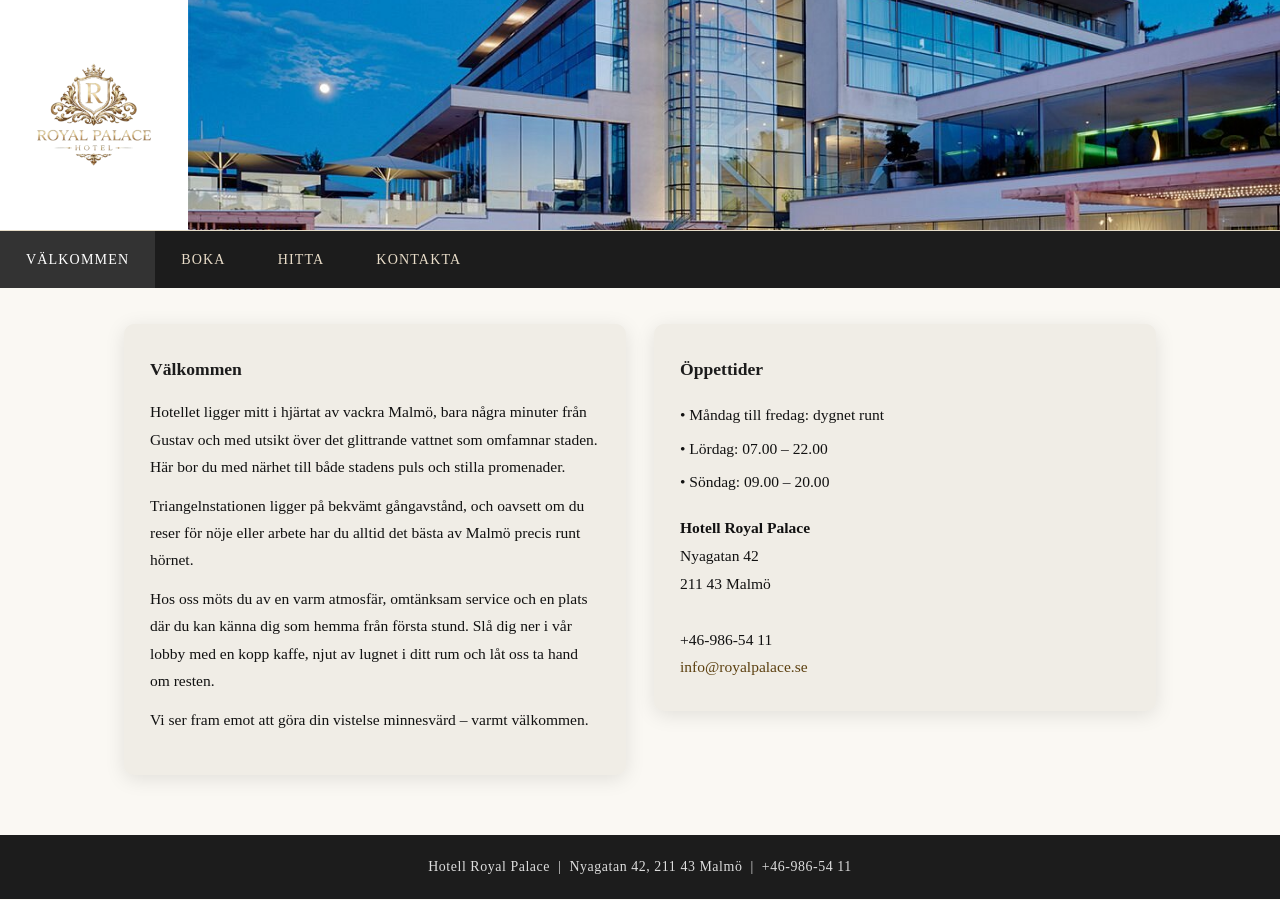
<file: index.html>
<!DOCTYPE html>
<html lang="sv">
<head>
  <meta charset="UTF-8">
  <meta name="viewport" content="width=device-width, initial-scale=1.0">
  <meta name="description" content="Välkommen till Royal Palace Hotel i Malmö. Centralt beläget nära Triangeln med lyxiga rum och förstklassig service.">
  <title>Välkommen – Royal Palace Hotel</title>
  <link rel="stylesheet" href="style.css">
  <script src="menu.js" defer></script>
</head>
<body>

  <header>
    <div class="header-inner">
      <div class="logo-area">
        <img src="loga.webp" alt="Royal Palace Hotel logotyp">
      </div>
      <img class="hero-img" src="hotel.webp" alt="Royal Palace Hotel exteriör">
    </div>
  </header>

  <nav>
    <div class="nav-inner">
      <span class="nav-current">Välkommen</span>
      <button class="hamburger" aria-label="Oppna meny" onclick="toggleMenu()">
        <span></span>
        <span></span>
        <span></span>
      </button>
    </div>
    <ul class="nav-links" id="nav-links">
      <li><a href="index.html" class="active">Välkommen</a></li>
      <li><a href="boka.html">Boka</a></li>
      <li><a href="hitta.html">Hitta</a></li>
      <li><a href="kontakta.html">Kontakta</a></li>
    </ul>
  </nav>

  <main>
    <div class="two-col">
      <div class="card">
        <h1>Välkommen</h1>
        <p>
          Hotellet ligger mitt i hjärtat av vackra Malmö, bara några minuter från Gustav
          och med utsikt över det glittrande vattnet som omfamnar staden. Här bor du
          med närhet till både stadens puls och stilla promenader.
        </p>
        <p>
          Triangelnstationen ligger på bekvämt gångavstånd, och oavsett om du reser
          för nöje eller arbete har du alltid det bästa av Malmö precis runt hörnet.
        </p>
        <p>
          Hos oss möts du av en varm atmosfär, omtänksam service och en plats där du
          kan känna dig som hemma från första stund. Slå dig ner i vår lobby med en
          kopp kaffe, njut av lugnet i ditt rum och låt oss ta hand om resten.
        </p>
        <p>Vi ser fram emot att göra din vistelse minnesvärd – varmt välkommen.</p>
      </div>

      <div class="card">
        <h2>Öppettider</h2>
        <ul class="info-list">
          <li>• Måndag till fredag: dygnet runt</li>
          <li>• Lördag: 07.00 – 22.00</li>
          <li>• Söndag: 09.00 – 20.00</li>
        </ul>
        <address>
          <strong>Hotell Royal Palace</strong><br>
          Nyagatan 42<br>
          211 43 Malmö<br><br>
          +46-986-54 11<br>
          <a href="mailto:info@royalpalace.se">info@royalpalace.se</a>
        </address>
      </div>
    </div>
  </main>

  <footer>
    <address>Hotell Royal Palace &nbsp;|&nbsp; Nyagatan 42, 211 43 Malmö &nbsp;|&nbsp; +46-986-54 11</address>
  </footer>

</body>
</html>
</file>
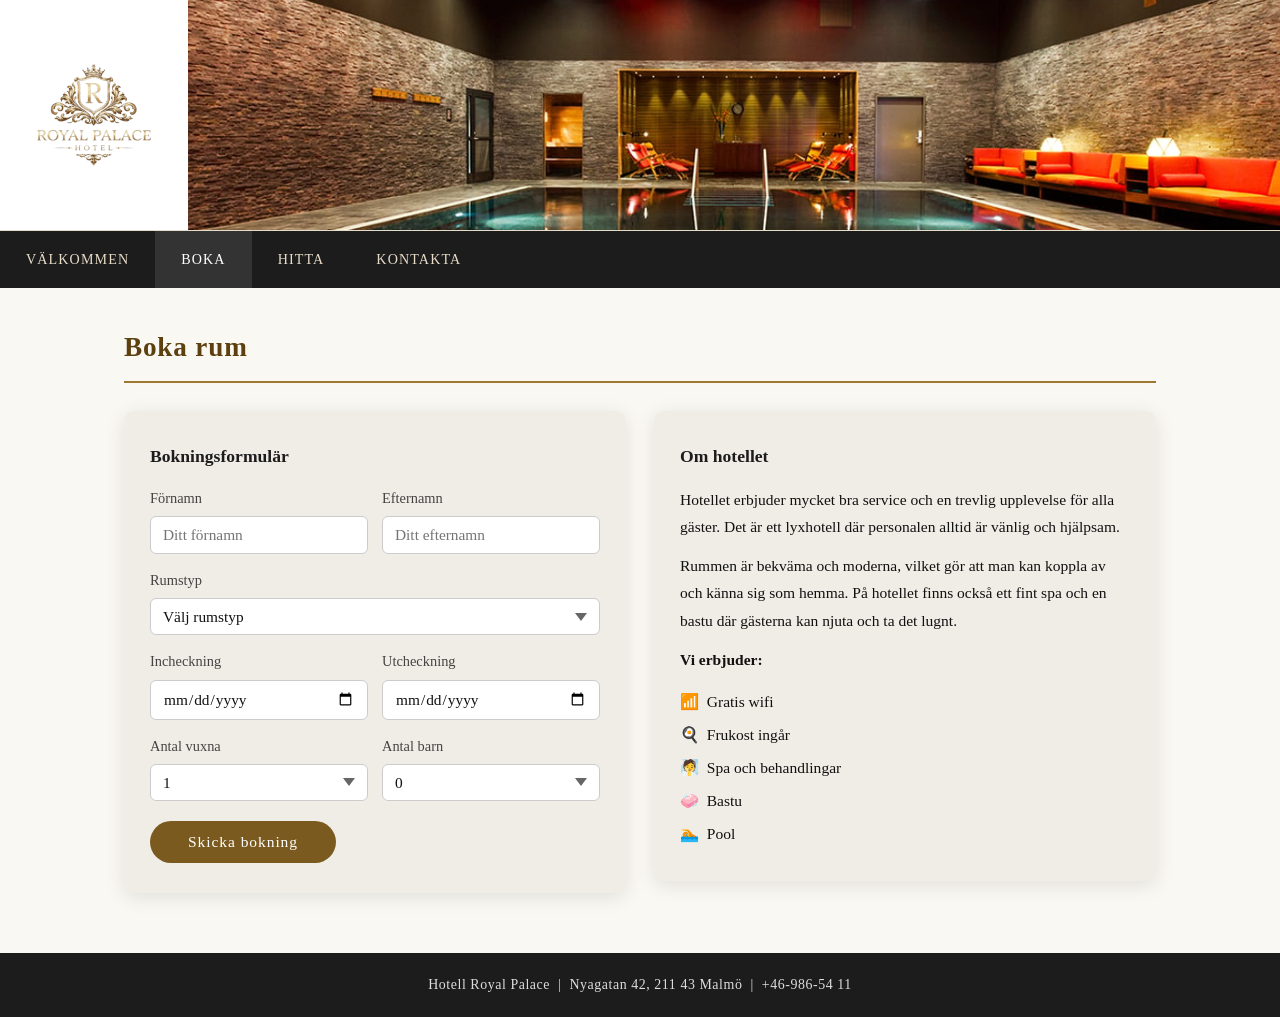
<file: boka.html>
<!DOCTYPE html>
<html lang="sv">
<head>
  <meta charset="UTF-8">
  <meta name="viewport" content="width=device-width, initial-scale=1.0">
  <meta name="description" content="Boka rum på Royal Palace Hotel i Malmö. Välj rumstyp, incheckning och utcheckning enkelt online.">
  <title>Boka – Royal Palace Hotel</title>
  <link rel="stylesheet" href="style.css">
  <script src="menu.js" defer></script>
</head>
<body>

  <header>
    <div class="header-inner">
      <div class="logo-area">
        <img src="loga.webp" alt="Royal Palace Hotel logotyp">
      </div>
      <img class="hero-img" src="pool.webp" alt="Royal Palace Hotel pool">
    </div>
  </header>

  <nav>
    <div class="nav-inner">
      <span class="nav-current">Boka</span>
      <button class="hamburger" aria-label="Oppna meny" onclick="toggleMenu()">
        <span></span>
        <span></span>
        <span></span>
      </button>
    </div>
    <ul class="nav-links" id="nav-links">
      <li><a href="index.html">Välkommen</a></li>
      <li><a href="boka.html" class="active">Boka</a></li>
      <li><a href="hitta.html">Hitta</a></li>
      <li><a href="kontakta.html">Kontakta</a></li>
    </ul>
  </nav>

  <main>
    <h1 class="page-title">Boka rum</h1>
    <div class="two-col">

      <div class="card">
        <h2>Bokningsformulär</h2>
        <div class="form-grid">
          <div class="form-group">
            <label for="fornamn">Förnamn</label>
            <input type="text" id="fornamn" name="fornamn" placeholder="Ditt förnamn">
          </div>
          <div class="form-group">
            <label for="efternamn">Efternamn</label>
            <input type="text" id="efternamn" name="efternamn" placeholder="Ditt efternamn">
          </div>
          <div class="form-group full-width">
            <label for="rumstyp">Rumstyp</label>
            <select id="rumstyp" name="rumstyp">
              <option value="">Välj rumstyp</option>
              <option value="enkel">Enkelrum</option>
              <option value="dubbel">Dubbelrum</option>
              <option value="svit">Svit</option>
              <option value="familj">Familjerum</option>
            </select>
          </div>
          <div class="form-group">
            <label for="incheckning">Incheckning</label>
            <input type="date" id="incheckning" name="incheckning">
          </div>
          <div class="form-group">
            <label for="utcheckning">Utcheckning</label>
            <input type="date" id="utcheckning" name="utcheckning">
          </div>
          <div class="form-group">
            <label for="vuxna">Antal vuxna</label>
            <select id="vuxna" name="vuxna">
              <option value="1">1</option>
              <option value="2">2</option>
              <option value="3">3</option>
              <option value="4">4</option>
            </select>
          </div>
          <div class="form-group">
            <label for="barn">Antal barn</label>
            <select id="barn" name="barn">
              <option value="0">0</option>
              <option value="1">1</option>
              <option value="2">2</option>
              <option value="3">3</option>
            </select>
          </div>
        </div>
        <button class="btn" type="button">Skicka bokning</button>
      </div>

      <div class="card">
        <h2>Om hotellet</h2>
        <p>
          Hotellet erbjuder mycket bra service och en trevlig upplevelse för alla gäster.
          Det är ett lyxhotell där personalen alltid är vänlig och hjälpsam.
        </p>
        <p>
          Rummen är bekväma och moderna, vilket gör att man kan koppla av och känna
          sig som hemma. På hotellet finns också ett fint spa och en bastu där gästerna
          kan njuta och ta det lugnt.
        </p>
        <p><strong>Vi erbjuder:</strong></p>
        <ul class="services">
          <li>&#x1F4F6;&nbsp; Gratis wifi</li>
          <li>&#x1F373;&nbsp; Frukost ingår</li>
          <li>&#x1F9D6;&nbsp; Spa och behandlingar</li>
          <li>&#x1F9FC;&nbsp; Bastu</li>
          <li>&#x1F3CA;&nbsp; Pool</li>
        </ul>
      </div>

    </div>
  </main>

  <footer>
    <address>Hotell Royal Palace &nbsp;|&nbsp; Nyagatan 42, 211 43 Malmö &nbsp;|&nbsp; +46-986-54 11</address>
  </footer>

</body>
</html>
</file>
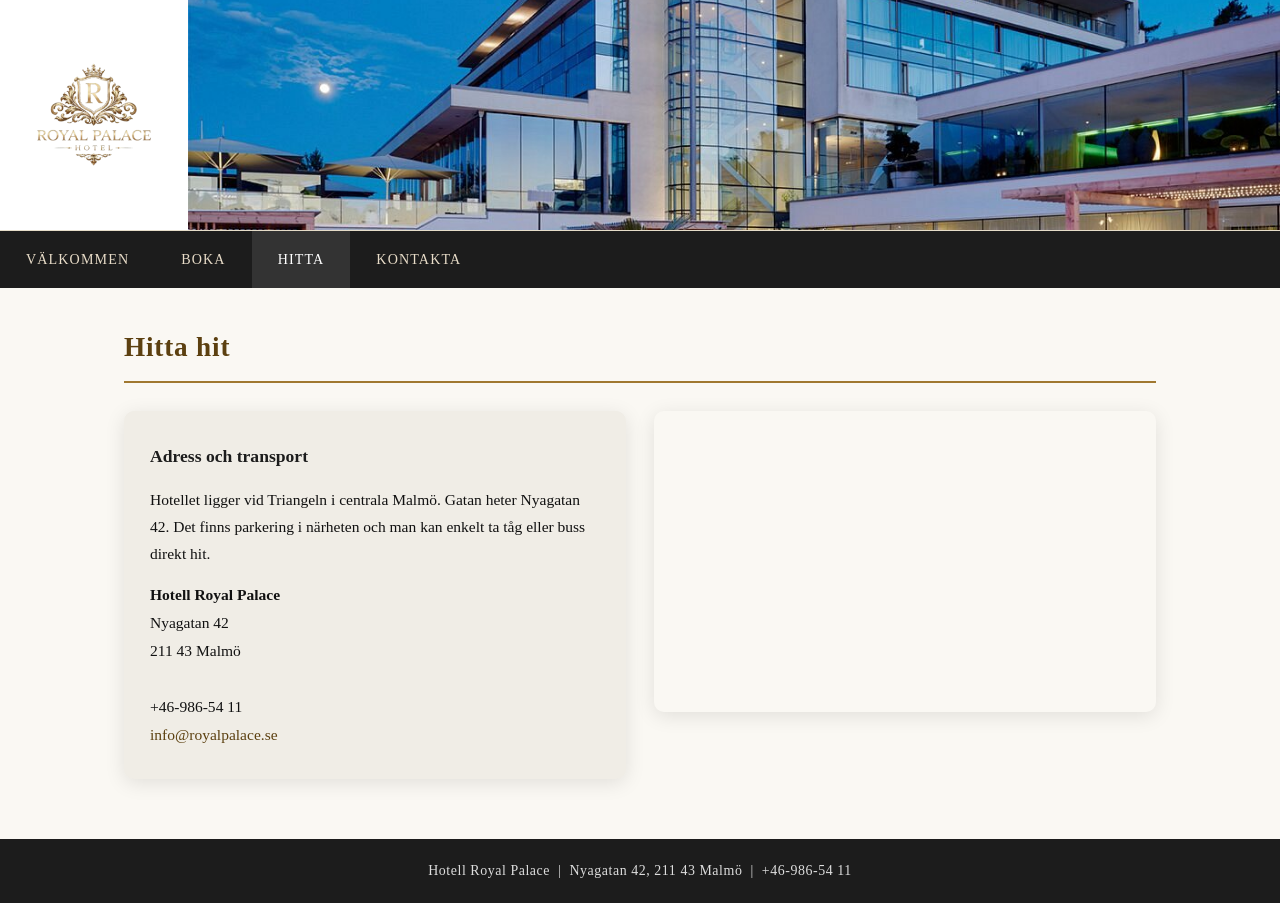
<file: hitta.html>
<!DOCTYPE html>
<html lang="sv">
<head>
  <meta charset="UTF-8">
  <meta name="viewport" content="width=device-width, initial-scale=1.0">
  <meta name="description" content="Hitta till Royal Palace Hotel vid Triangeln i Malmö. Nära tåg, buss och parkering på Nyagatan 42.">
  <title>Hitta – Royal Palace Hotel</title>
  <link rel="stylesheet" href="style.css">
  <script src="menu.js" defer></script>
</head>
<body>

  <header>
    <div class="header-inner">
      <div class="logo-area">
        <img src="loga.webp" alt="Royal Palace Hotel logotyp">
      </div>
      <img class="hero-img" src="hotel.webp" alt="Royal Palace Hotel exteriör">
    </div>
  </header>

  <nav>
    <div class="nav-inner">
      <span class="nav-current">Hitta</span>
      <button class="hamburger" aria-label="Oppna meny" onclick="toggleMenu()">
        <span></span>
        <span></span>
        <span></span>
      </button>
    </div>
    <ul class="nav-links" id="nav-links">
      <li><a href="index.html">Välkommen</a></li>
      <li><a href="boka.html">Boka</a></li>
      <li><a href="hitta.html" class="active">Hitta</a></li>
      <li><a href="kontakta.html">Kontakta</a></li>
    </ul>
  </nav>

  <main>
    <h1 class="page-title">Hitta hit</h1>
    <div class="two-col">

      <div class="card">
        <h2>Adress och transport</h2>
        <p>
          Hotellet ligger vid Triangeln i centrala Malmö. Gatan heter Nyagatan 42.
          Det finns parkering i närheten och man kan enkelt ta tåg eller buss direkt hit.
        </p>
        <address>
          <strong>Hotell Royal Palace</strong><br>
          Nyagatan 42<br>
          211 43 Malmö<br><br>
          +46-986-54 11<br>
          <a href="mailto:info@royalpalace.se">info@royalpalace.se</a>
        </address>
      </div>

      <div class="map-wrap">
        <iframe
          title="Karta till Royal Palace Hotel vid Triangeln i Malmo"
          src="https://www.google.com/maps/embed?pb=!1m18!1m12!1m3!1d2253.0!2d13.0038!3d55.5942!2m3!1f0!2f0!3f0!3m2!1i1024!2i768!4f13.1!3m3!1m2!1s0x4653a3f6c19e4a6b%3A0x0!2sTriangeln%2C+Malm%C3%B6!5e0!3m2!1ssv!2sse!4v1"
          allowfullscreen=""
          loading="lazy"
          referrerpolicy="no-referrer-when-downgrade">
        </iframe>
      </div>

    </div>
  </main>

  <footer>
    <address>Hotell Royal Palace &nbsp;|&nbsp; Nyagatan 42, 211 43 Malmö &nbsp;|&nbsp; +46-986-54 11</address>
  </footer>

</body>
</html>
</file>
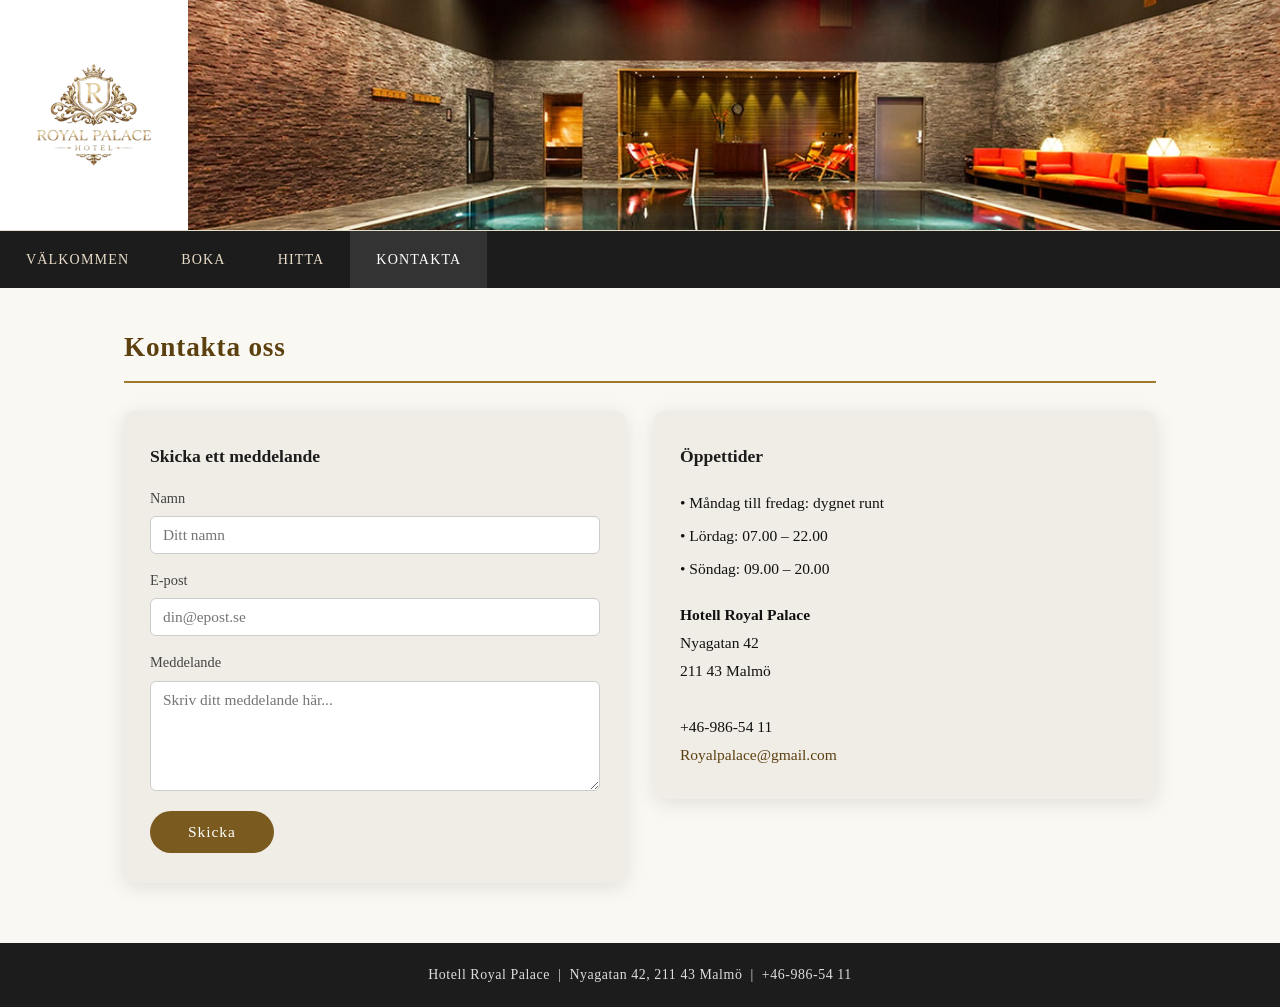
<file: kontakta.html>
<!DOCTYPE html>
<html lang="sv">
<head>
  <meta charset="UTF-8">
  <meta name="viewport" content="width=device-width, initial-scale=1.0">
  <meta name="description" content="Kontakta Royal Palace Hotel i Malmö. Skicka ett meddelande eller ring oss på +46-986-54 11.">
  <title>Kontakta – Royal Palace Hotel</title>
  <link rel="stylesheet" href="style.css">
  <script src="menu.js" defer></script>
</head>
<body>

  <header>
    <div class="header-inner">
      <div class="logo-area">
        <img src="loga.webp" alt="Royal Palace Hotel logotyp">
      </div>
      <img class="hero-img" src="pool.webp" alt="Royal Palace Hotel pool">
    </div>
  </header>

  <nav>
    <div class="nav-inner">
      <span class="nav-current">Kontakta</span>
      <button class="hamburger" aria-label="Oppna meny" onclick="toggleMenu()">
        <span></span>
        <span></span>
        <span></span>
      </button>
    </div>
    <ul class="nav-links" id="nav-links">
      <li><a href="index.html">Välkommen</a></li>
      <li><a href="boka.html">Boka</a></li>
      <li><a href="hitta.html">Hitta</a></li>
      <li><a href="kontakta.html" class="active">Kontakta</a></li>
    </ul>
  </nav>

  <main>
    <h1 class="page-title">Kontakta oss</h1>
    <div class="two-col">

      <div class="card">
        <h2>Skicka ett meddelande</h2>
        <div class="form-grid">
          <div class="form-group full-width">
            <label for="namn">Namn</label>
            <input type="text" id="namn" name="namn" placeholder="Ditt namn">
          </div>
          <div class="form-group full-width">
            <label for="epost">E-post</label>
            <input type="email" id="epost" name="epost" placeholder="din@epost.se">
          </div>
          <div class="form-group full-width">
            <label for="meddelande">Meddelande</label>
            <textarea id="meddelande" name="meddelande" rows="5" placeholder="Skriv ditt meddelande här..."></textarea>
          </div>
        </div>
        <button class="btn" type="button">Skicka</button>
      </div>

      <div class="card">
        <h2>Öppettider</h2>
        <ul class="info-list">
          <li>• Måndag till fredag: dygnet runt</li>
          <li>• Lördag: 07.00 – 22.00</li>
          <li>• Söndag: 09.00 – 20.00</li>
        </ul>
        <address>
          <strong>Hotell Royal Palace</strong><br>
          Nyagatan 42<br>
          211 43 Malmö<br><br>
          +46-986-54 11<br>
          <a href="mailto:Royalpalace@gmail.com">Royalpalace@gmail.com</a>
        </address>
      </div>

    </div>
  </main>

  <footer>
    <address>Hotell Royal Palace &nbsp;|&nbsp; Nyagatan 42, 211 43 Malmö &nbsp;|&nbsp; +46-986-54 11</address>
  </footer>

</body>
</html>
</file>
<file: style.css>
/* ===========================
   Royal Palace Hotel – style.css
   =========================== */

/* === Variables === */
:root {
  --gold: #7a5a1e;
  --gold-dark: #5c4010;
  --gold-light: #a07830;
  --black: #111111;
  --dark: #1c1c1c;
  --white: #ffffff;
  --off-white: #faf8f3;
  --grey: #f0ede6;
  --text: #111111;
  --text-muted: #444444;
  --radius: 10px;
  --shadow: 0 4px 20px rgba(0,0,0,0.10);
}

/* === Reset === */
*, *::before, *::after {
  box-sizing: border-box;
  margin: 0;
  padding: 0;
}

html {
  scroll-behavior: smooth;
}

body {
  font-family: Georgia, 'Times New Roman', serif;
  background: var(--off-white);
  color: var(--text);
  font-size: 1rem;
  line-height: 1.75;
}

img {
  max-width: 100%;
  height: auto;
  display: block;
}

a {
  color: var(--gold-dark);
  text-decoration: none;
}

a:hover {
  color: var(--gold);
}

/* === Header === */
header {
  background: var(--white);
  border-bottom: 1px solid #e5dcc8;
}

.header-inner {
  display: flex;
  align-items: center;
  gap: 0;
}

.logo-area {
  padding: 12px 24px;
  flex-shrink: 0;
}

.logo-area img {
  width: 140px;
  height: auto;
}

.hero-img {
  flex: 1;
  height: 230px;
  object-fit: cover;
  object-position: center;
}

/* === Navigation === */
nav {
  background: var(--dark);
  position: relative;
}

.nav-inner {
  display: flex;
  align-items: center;
  justify-content: space-between;
  padding: 0 24px;
}

.nav-links {
  display: flex;
  list-style: none;
}

.nav-links li a {
  display: block;
  padding: 16px 26px;
  font-family: Georgia, serif;
  color: #e8dcc8;
  letter-spacing: 0.08em;
  text-transform: uppercase;
  font-size: 0.88rem;
  transition: color 0.2s, background 0.2s;
}

.nav-links li a:hover,
.nav-links li a.active {
  color: #ffffff;
  background: rgba(255,255,255,0.10);
}

/* Hamburger */
.hamburger {
  display: none;
  background: none;
  border: none;
  cursor: pointer;
  padding: 14px 0;
  flex-direction: column;
  gap: 5px;
}

.hamburger span {
  display: block;
  width: 26px;
  height: 2px;
  background: var(--gold-light);
  transition: all 0.3s;
}

.nav-current {
  display: none;
  font-size: 0.9rem;
  font-family: Georgia, serif;
  color: #e8dcc8;
  text-transform: uppercase;
  letter-spacing: 0.08em;
  padding: 16px 0;
}

/* === Main === */
main {
  max-width: 1080px;
  margin: 0 auto;
  padding: 36px 24px 60px;
}

/* === Page title === */
.page-title {
  font-size: 1.7rem;
  color: var(--gold-dark);
  font-family: Georgia, serif;
  border-bottom: 2px solid var(--gold-light);
  padding-bottom: 10px;
  margin-bottom: 28px;
  letter-spacing: 0.03em;
}

/* === Two-column layout === */
.two-col {
  display: grid;
  grid-template-columns: 1fr 1fr;
  gap: 28px;
  align-items: start;
}

/* === Cards === */
.card {
  background: var(--grey);
  border-radius: var(--radius);
  padding: 30px 26px;
  box-shadow: var(--shadow);
}

.card h1,
.card h2 {
  font-size: 1.1rem;
  color: var(--dark);
  margin-bottom: 14px;
  font-family: Georgia, serif;
}

.card p {
  font-size: 0.97rem;
  color: var(--text);
  text-align: left;
  margin-bottom: 12px;
}

.card address {
  font-style: normal;
  font-size: 0.97rem;
  color: var(--text);
  line-height: 1.8;
  text-align: left;
  margin-top: 14px;
}

/* === Info list === */
.info-list {
  list-style: none;
  padding: 0;
  margin-bottom: 16px;
}

.info-list li {
  padding: 3px 0;
  font-size: 0.97rem;
  color: var(--text);
}

/* === Services list === */
.services {
  list-style: none;
  padding: 0;
  margin-top: 8px;
}

.services li {
  padding: 3px 0;
  font-size: 0.97rem;
}

/* === Form === */
.form-grid {
  display: grid;
  grid-template-columns: 1fr 1fr;
  gap: 14px;
}

.form-group {
  display: flex;
  flex-direction: column;
  gap: 5px;
}

.form-group.full-width {
  grid-column: 1 / -1;
}

.form-group label {
  font-size: 0.9rem;
  color: var(--text-muted);
}

.form-group input,
.form-group select,
.form-group textarea {
  padding: 9px 12px;
  border: 1px solid #ccc;
  border-radius: 6px;
  font-size: 0.96rem;
  font-family: Georgia, serif;
  background: var(--white);
  color: var(--text);
  width: 100%;
}

.form-group select {
  appearance: none;
  background-image: url("data:image/svg+xml,%3Csvg xmlns='http://www.w3.org/2000/svg' width='12' height='8' viewBox='0 0 12 8'%3E%3Cpath fill='%23666' d='M6 8L0 0h12z'/%3E%3C/svg%3E");
  background-repeat: no-repeat;
  background-position: right 12px center;
  padding-right: 32px;
}

/* === Button === */
.btn {
  display: inline-block;
  padding: 12px 38px;
  background: var(--gold);
  color: var(--white);
  border: none;
  border-radius: 30px;
  font-size: 0.97rem;
  font-family: Georgia, serif;
  cursor: pointer;
  margin-top: 20px;
  letter-spacing: 0.06em;
  transition: background 0.2s;
}

.btn:hover {
  background: var(--gold-dark);
  color: var(--white);
}

/* === Map === */
.map-wrap {
  border-radius: var(--radius);
  overflow: hidden;
  box-shadow: var(--shadow);
  position: relative;
  padding-bottom: 60%;
  height: 0;
}

.map-wrap iframe {
  position: absolute;
  top: 0;
  left: 0;
  width: 100%;
  height: 100%;
  border: none;
}

/* === Tack page === */
.tack-wrapper {
  max-width: 560px;
  margin: 60px auto;
  text-align: center;
}

.tack-wrapper p {
  margin-bottom: 12px;
  font-size: 1rem;
  text-align: left;
}

/* === Footer === */
footer {
  background: var(--dark);
  color: #dddddd;
  text-align: center;
  padding: 20px 24px;
  font-size: 0.87rem;
  letter-spacing: 0.04em;
}

footer address {
  font-style: normal;
}

footer a {
  color: #f0e0b0;
}

/* === Responsive === */
@media (max-width: 768px) {
  .header-inner {
    flex-direction: column;
    align-items: stretch;
  }

  .logo-area img {
    width: 110px;
  }

  .hero-img {
    height: 160px;
    width: 100%;
  }

  .hamburger {
    display: flex;
  }

  .nav-current {
    display: block;
  }

  .nav-links {
    display: none;
    flex-direction: column;
    background: var(--dark);
    border-top: 1px solid #333;
  }

  .nav-links.open {
    display: flex;
  }

  .nav-links li a {
    padding: 14px 24px;
    border-bottom: 1px solid #2a2a2a;
  }

  .two-col {
    grid-template-columns: 1fr;
  }

  .form-grid {
    grid-template-columns: 1fr;
  }
}
</file>
